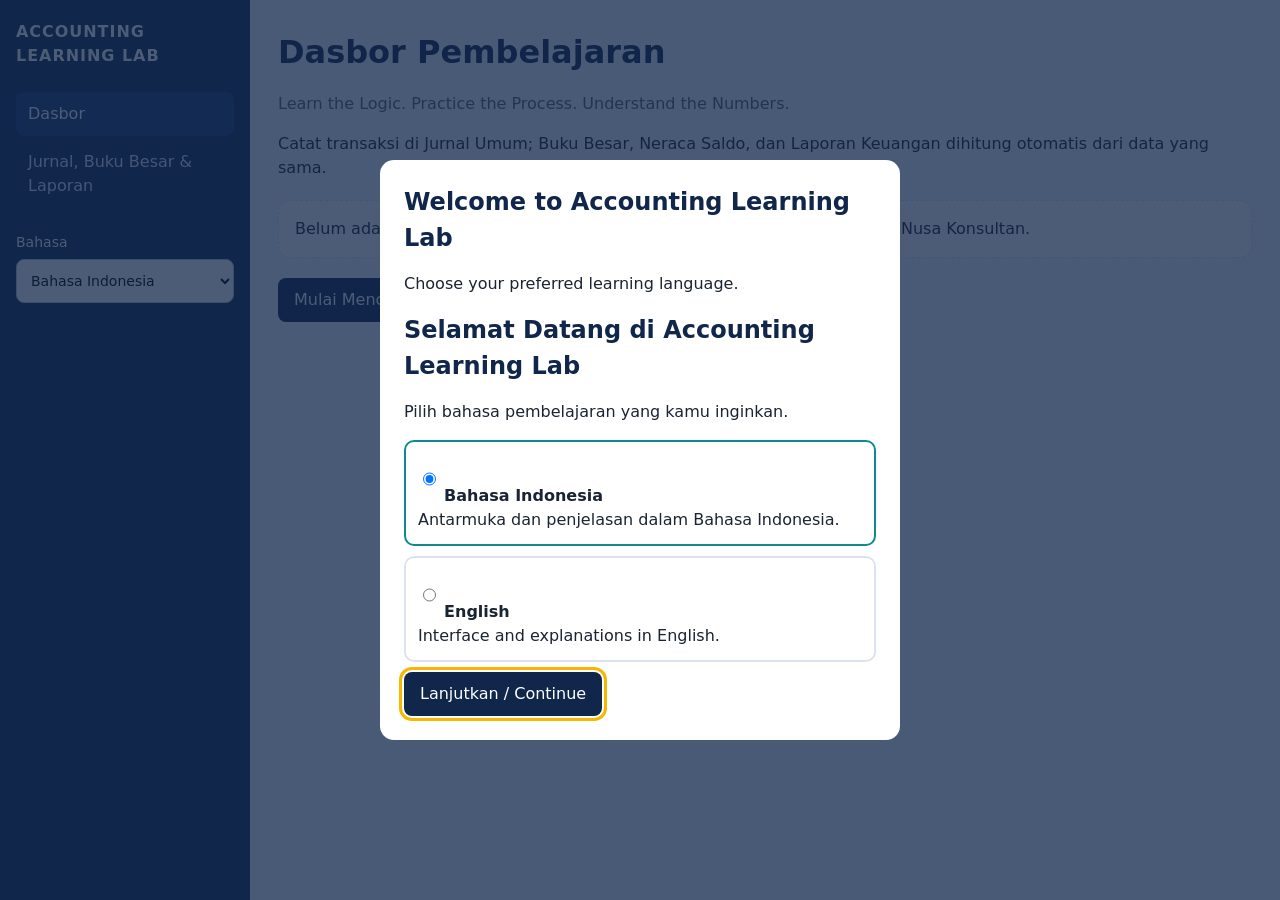
<file: index.html>
<!doctype html>
<html lang="id"><head><meta charset="utf-8"><meta name="viewport" content="width=device-width,initial-scale=1"><title>Accounting Learning Lab</title><link rel="stylesheet" href="styles.css"></head>
<body data-root="" data-page="home"><aside id="nav"></aside><main id="main"><div id="boot" style="font:16px/1.5 system-ui,sans-serif;color:#10264a;padding:24px;max-width:640px"><b>ACCOUNTING LEARNING LAB</b><p>Memuat… Jika layar ini tetap kosong, file CSS/JS tidak ditemukan. Pastikan semua file berada dalam satu folder yang sama: <code>index.html</code>, <code>accounting.html</code>, <code>styles.css</code>, <code>i18n.js</code>, <code>engine.js</code>, <code>analyzer.js</code>, <code>app.js</code>, lalu buka <code>index.html</code> dengan Live Server. Buka Console (F12) untuk detail galat.</p><p>Loading… If this stays blank, the CSS/JS files were not found. Keep all files in the same folder and open <code>index.html</code> with Live Server. Check the Console (F12) for details.</p></div></main>
<noscript>JavaScript is required / JavaScript diperlukan.</noscript>
<script src="i18n.js"></script><script src="engine.js"></script><script src="analyzer.js"></script><script src="app.js"></script></body></html>
</file>
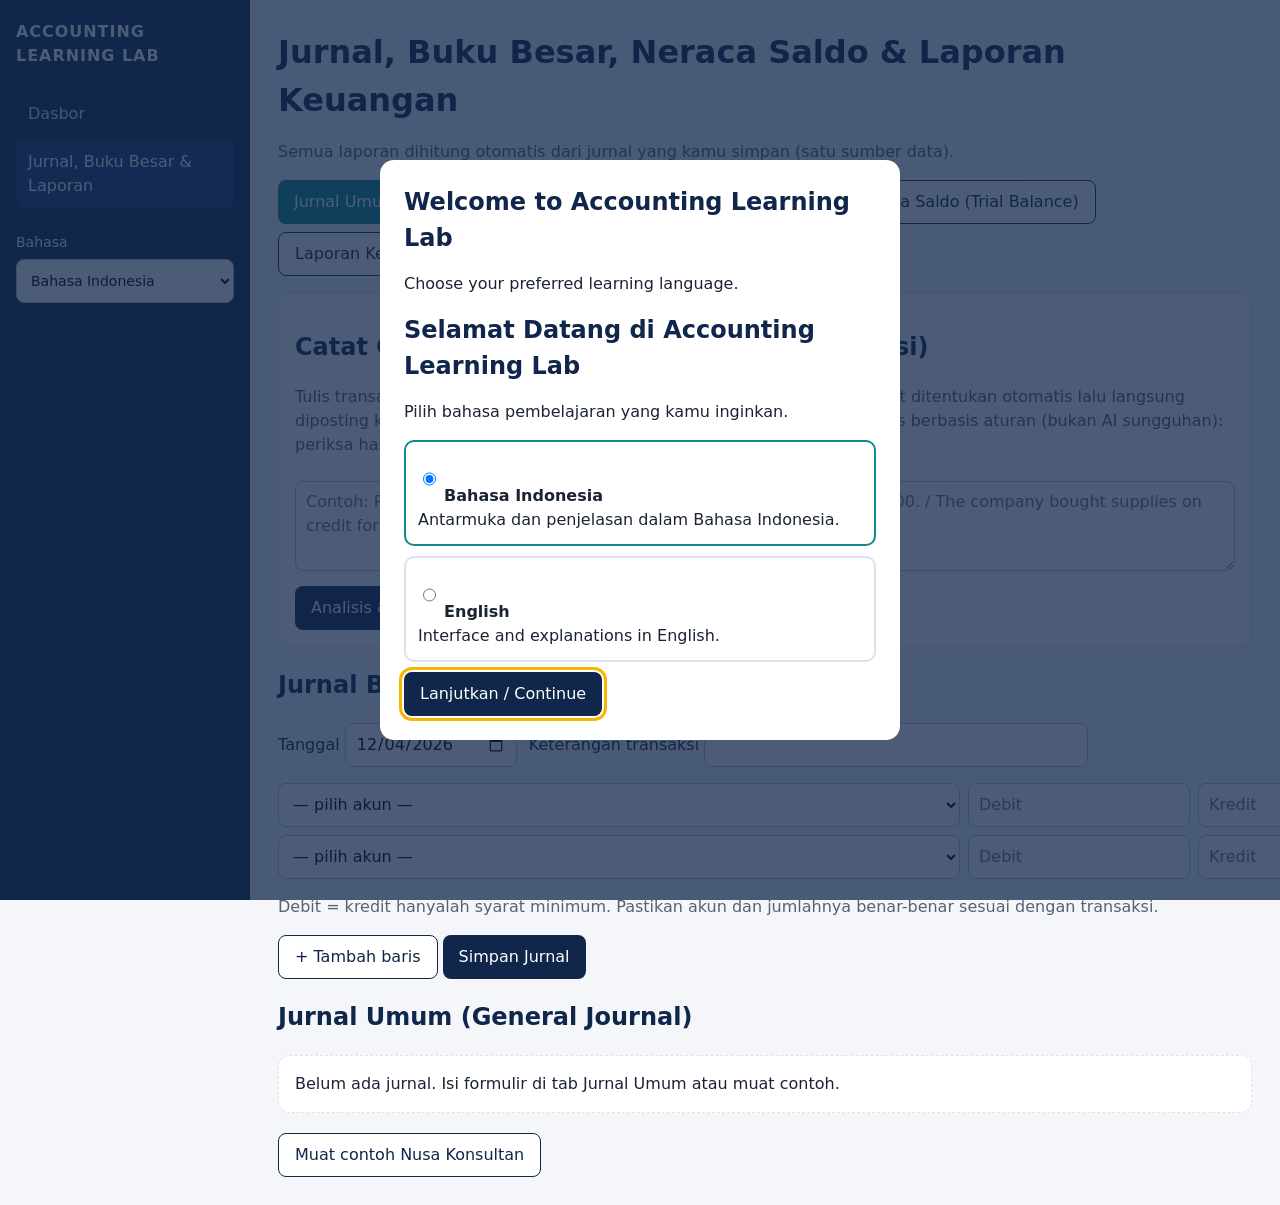
<file: accounting.html>
<!doctype html>
<html lang="id"><head><meta charset="utf-8"><meta name="viewport" content="width=device-width,initial-scale=1"><title>Accounting Learning Lab</title><link rel="stylesheet" href="styles.css"></head>
<body data-root="" data-page="acc"><aside id="nav"></aside><main id="main"><div id="boot" style="font:16px/1.5 system-ui,sans-serif;color:#10264a;padding:24px;max-width:640px"><b>ACCOUNTING LEARNING LAB</b><p>Memuat… Jika layar ini tetap kosong, file CSS/JS tidak ditemukan. Pastikan semua file berada dalam satu folder yang sama: <code>index.html</code>, <code>accounting.html</code>, <code>styles.css</code>, <code>i18n.js</code>, <code>engine.js</code>, <code>analyzer.js</code>, <code>app.js</code>, lalu buka <code>index.html</code> dengan Live Server. Buka Console (F12) untuk detail galat.</p><p>Loading… If this stays blank, the CSS/JS files were not found. Keep all files in the same folder and open <code>index.html</code> with Live Server. Check the Console (F12) for details.</p></div></main>
<noscript>JavaScript is required / JavaScript diperlukan.</noscript>
<script src="i18n.js"></script><script src="engine.js"></script><script src="analyzer.js"></script><script src="app.js"></script></body></html>
</file>
<file: styles.css>
:root{--navy:#10264a;--teal:#0f8b8d;--bg:#f4f6fa;--bd:#dde3ee;--tx:#1b2433;--mut:#566175;--ok:#0b7a43;--bad:#b3261e}
*{box-sizing:border-box}
body{margin:0;display:flex;min-height:100vh;font:16px/1.5 system-ui,-apple-system,"Segoe UI",Roboto,sans-serif;background:var(--bg);color:var(--tx)}
#nav{width:250px;flex:none;background:var(--navy);color:#fff;padding:20px 16px;position:sticky;top:0;height:100vh}
.brand{font-weight:800;letter-spacing:.06em;margin-bottom:24px}
#nav a{display:block;color:#dbe6ff;text-decoration:none;padding:10px 12px;border-radius:8px;margin-bottom:4px}
#nav a[aria-current],#nav a:hover{background:#1d3a6e;color:#fff}
#nav label{display:block;margin-top:24px;font-size:14px}
#nav select{width:100%;margin-top:6px}
main{flex:1;min-width:0;padding:28px;max-width:1100px}
h1{color:var(--navy);margin:0 0 4px}h2,h3{color:var(--navy)}
.mut{color:var(--mut)}.ok{color:var(--ok)}.bad{color:var(--bad)}
.grid{display:grid;grid-template-columns:repeat(auto-fit,minmax(200px,1fr));gap:16px;margin:20px 0}
.card,.empty{background:#fff;border:1px solid var(--bd);border-radius:12px;padding:16px}
.card b{display:block;font-size:24px;color:var(--navy)}
.empty{margin:20px 0;border-style:dashed}
button,.btn,select,input{font:inherit;min-height:44px}
button,.btn{background:var(--navy);color:#fff;border:0;border-radius:8px;padding:8px 16px;cursor:pointer;text-decoration:none;display:inline-flex;align-items:center}
button.alt{background:#fff;color:var(--navy);border:1px solid var(--navy)}
button.danger{background:var(--bad)}
.tabs{display:flex;flex-wrap:wrap;gap:8px;margin:16px 0}
.tabs button[aria-selected=true]{background:var(--teal)}
input,select{padding:8px 10px;border:1px solid #b9c3d6;border-radius:8px;background:#fff;max-width:100%}
form label{display:inline-block;margin:0 12px 8px 0}
.ln{display:grid;grid-template-columns:2fr 1fr 1fr auto;gap:8px;margin:8px 0}
.tw{overflow-x:auto;margin:12px 0}
table{border-collapse:collapse;width:100%;background:#fff}
th,td{padding:8px 10px;border-bottom:1px solid var(--bd);text-align:left;vertical-align:top}
th{background:#e8eef9;color:var(--navy)}
.n{text-align:right;white-space:nowrap}
tfoot td,tr.tot td{font-weight:700}
.ov{position:fixed;inset:0;background:rgba(16,38,74,.75);display:flex;align-items:center;justify-content:center;padding:16px;z-index:9;overflow:auto}
.modal{background:#fff;border-radius:14px;padding:24px;max-width:520px;width:100%}
.modal h2{margin:0 0 4px}
.opt{display:block;border:2px solid var(--bd);border-radius:10px;padding:12px;margin:10px 0;cursor:pointer}
.opt:has(input:checked){border-color:var(--teal)}
:focus-visible{outline:3px solid #f5b700;outline-offset:2px}
@media(max-width:800px){body{flex-direction:column}#nav{width:100%;height:auto;position:static}main{padding:16px}.ln{grid-template-columns:1fr 1fr auto}.ln select{grid-column:1/-1}}
textarea{font:inherit;width:100%;min-height:88px;padding:8px 10px;border:1px solid #b9c3d6;border-radius:8px;background:#fff;margin:8px 0;resize:vertical}
#nz,.res{margin:16px 0}.res h3{margin-top:0}.res h4{margin:16px 0 4px;color:var(--navy)}
</file>
